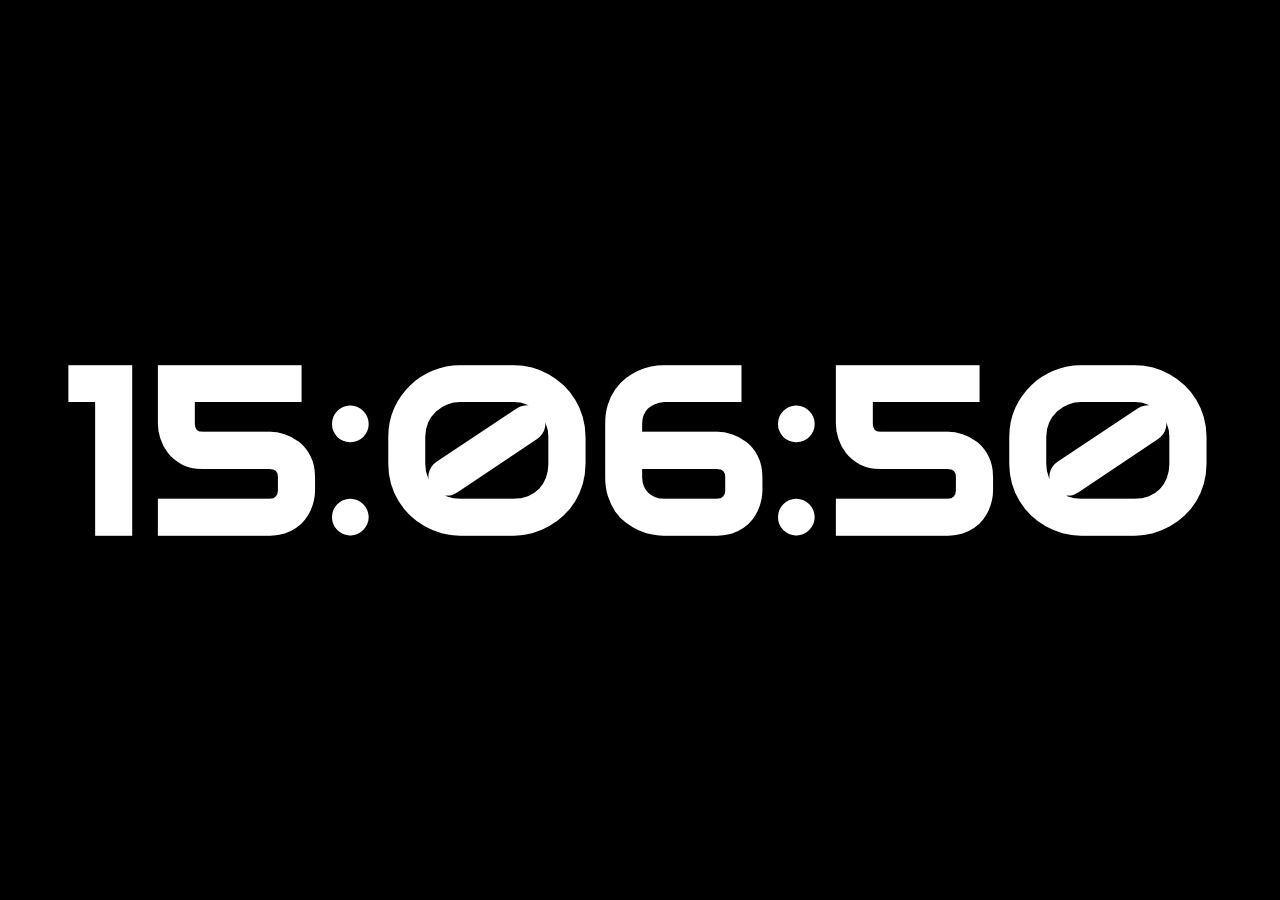
<file: clock.html>
<!DOCTYPE html>
<html>

  <head>
    <title>Clock</title>
    <meta http-equiv="Content-Type" content="text/html; charset=UTF-8"/>
    <link href="https://fonts.googleapis.com/css?family=Audiowide" rel="stylesheet">
    <style type="text/css">
      html {
        margin:0;
        padding:0;
        height:100%;
        background: #000000;
        font-family: 'Audiowide';
        font-weight: bold;
        color: #FFFFFF;
      }
      body {
        margin:0;
        padding:0;
        height:100%;
        display:flex;
        align-items:center;
        justify-content:center;
      }
    </style>
  </head>

  <body>
    <span id="clocktext" style="font-kerning:none"></span>
  </body>

  <script type="text/javascript">
    // https://www.nayuki.io/page/full-screen-clock-javascript

    "use strict";

    var textElem = document.getElementById("clocktext");
    var targetWidth = 0.9;
    var curFontSize = 20;

    function updateClock() {
      var d = new Date();
      var s = "";
      s += (10 > d.getHours  () ? "0" : "") + d.getHours  () + ":";
      s += (10 > d.getMinutes() ? "0" : "") + d.getMinutes() + ":";
      s += (10 > d.getSeconds() ? "0" : "") + d.getSeconds();
      textElem.textContent = s;
      setTimeout(updateClock, 1000 - d.getTime() % 1000 + 20);
    }

    function updateTextSize() {
      for (var i = 0; 3 > i; i++) {
        curFontSize *= targetWidth / (textElem.offsetWidth / textElem.parentNode.offsetWidth);
        textElem.style.fontSize = curFontSize + "pt";
      }
    }

    updateClock();
    updateTextSize();
    window.addEventListener("resize", updateTextSize);
  </script>

</html>
</file>
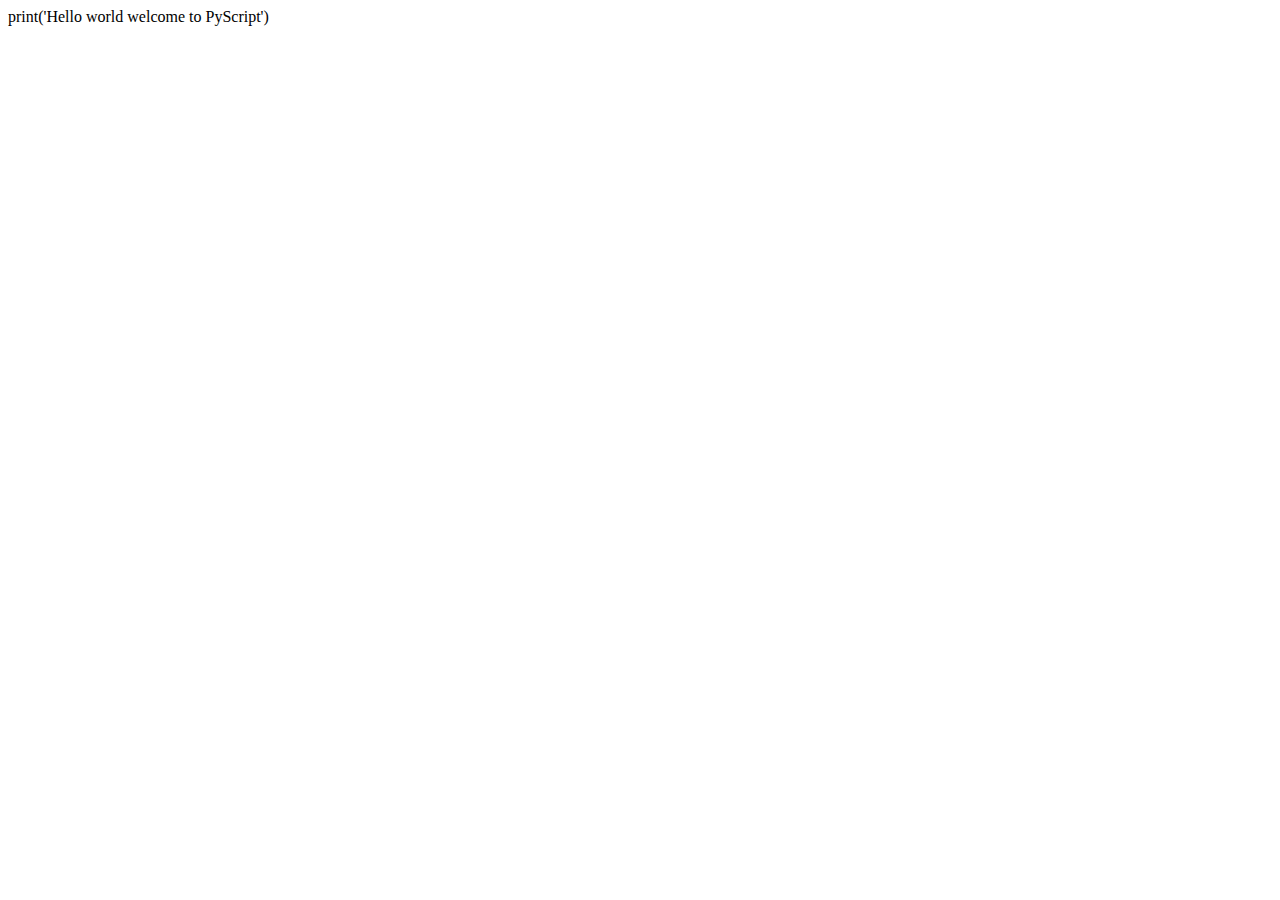
<file: helloWorldPyScript.html>
<html>

   <head>
     <title>PyScript Test</title>
     <script defer src="https://pyscript.net/alpha/pyscript.js"></script>
   </head>

   <py-script> 
      print('Hello world welcome to PyScript') 
   </py-script>
</html>
</file>
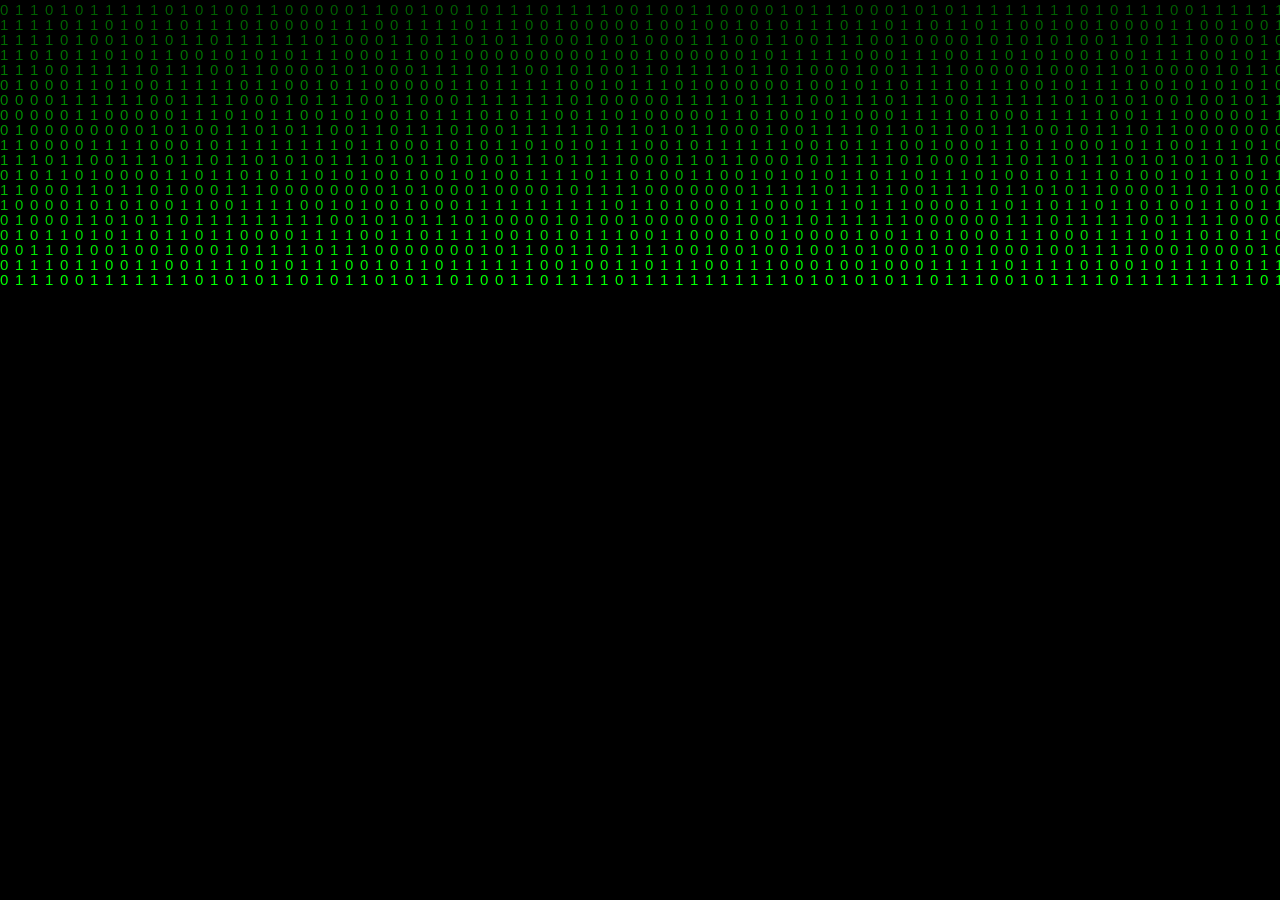
<file: index2.html>
<html>
<head>
<title>Matrix Rain</title>
    <style>
        * {margin: 0; padding: 0;}
        body {background: black;}
canvas {display: block;}
    </style>
</head>
    <body>
    <canvas id="c"></canvas>
    </body>
    <script>

var c = document.getElementById("c");
var ctx = c.getContext("2d");

//making the canvas full screen
c.height = window.innerHeight;
c.width = window.innerWidth;

//english characters
var english = "1001010101110101010101010010101000101011101111010101010110101010101010101110000101";
//converting the string into an array of single characters
english = english.split("");

var font_size = 15;
var columns = c.width/font_size; //number of columns for the rain
//an array of drops - one per column
var drops = [];
//x below is the x coordinate
//1 = y co-ordinate of the drop(same for every drop initially)
for(var x = 0; x < columns; x++)
	drops[x] = 1; 

//drawing the characters
function draw()
{
	//Black BG for the canvas
	//translucent BG to show trail
	ctx.fillStyle = "rgba(0, 0, 0, 0.05)";
	ctx.fillRect(0, 0, c.width, c.height);
	
	ctx.fillStyle = "#0F0"; //green text
	ctx.font = font_size + "px arial";
	//looping over drops
	for(var i = 0; i < drops.length; i++)
	{
		//a random chinese character to print
		var text = english[Math.floor(Math.random()*english.length)];
		//x = i*font_size, y = value of drops[i]*font_size
		ctx.fillText(text, i*font_size, drops[i]*font_size);
		
		//sending the drop back to the top randomly after it has crossed the screen
		//adding a randomness to the reset to make the drops scattered on the Y axis
		if(drops[i]*font_size > c.height && Math.random() > 0.975)
			drops[i] = 0;
		
		//incrementing Y coordinate
		drops[i]++;
	}
}

setInterval(draw, 33);
    </script>
</file>
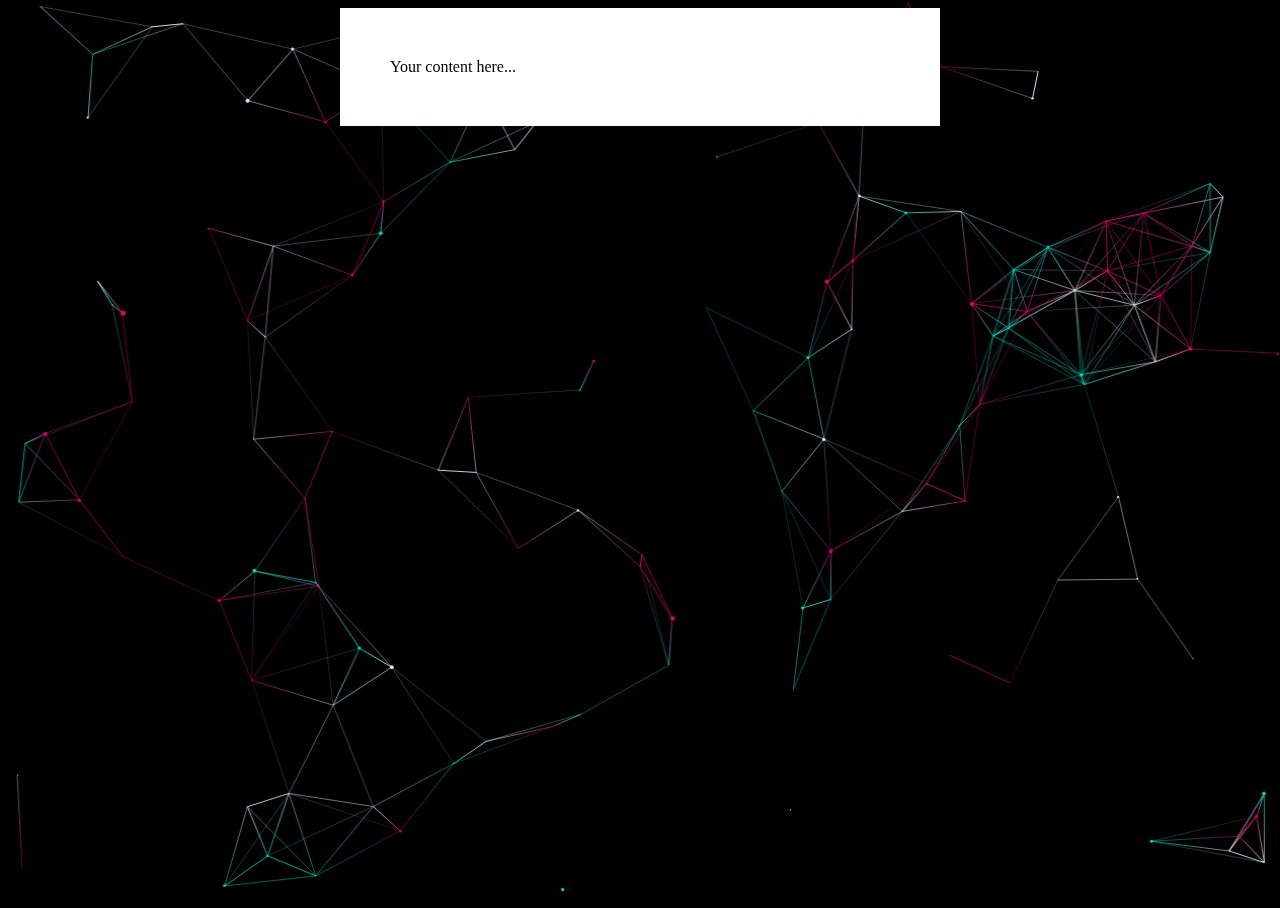
<file: index3.html>
<!DOCTYPE html>
<html>

  <head>
    <meta charset="UTF-8"/>
    <title>George Durendal</title>
    <link rel="stylesheet" type="text/css" href="particlejsstyle.css"/>
  </head>

  <body>
	  <div class="container">
		Your content here...
	  </div>
	  <canvas class="background"></canvas>
	  <script src="particles.min.js"></script>
  </body>
  
  <!--script type="text/javascript">
    var particles = Particles.init({
	    selector: '.background',
      color: ['#DA0463', '#00dcc2', '#DBEDF3'],
      connectParticles: true
    });
  </script> -->
	
    <script src="https://npmcdn.com/particlesjs@2.2.2/dist/particles.min.js"></script>
    <script>
      window.onload = function() {
        Particles.init({
          selector: '.background',
          color: ['#DA0463', '#00dcc2', '#DBEDF3'],
          maxParticles: 130,
          connectParticles: true,
          responsive: [
            {
              breakpoint: 768,
              options: {
                maxParticles: 80
              }
            }, {
              breakpoint: 375,
              options: {
                maxParticles: 50
              }
            }
          ]
        });
      };
    </script>  

</html>
</file>
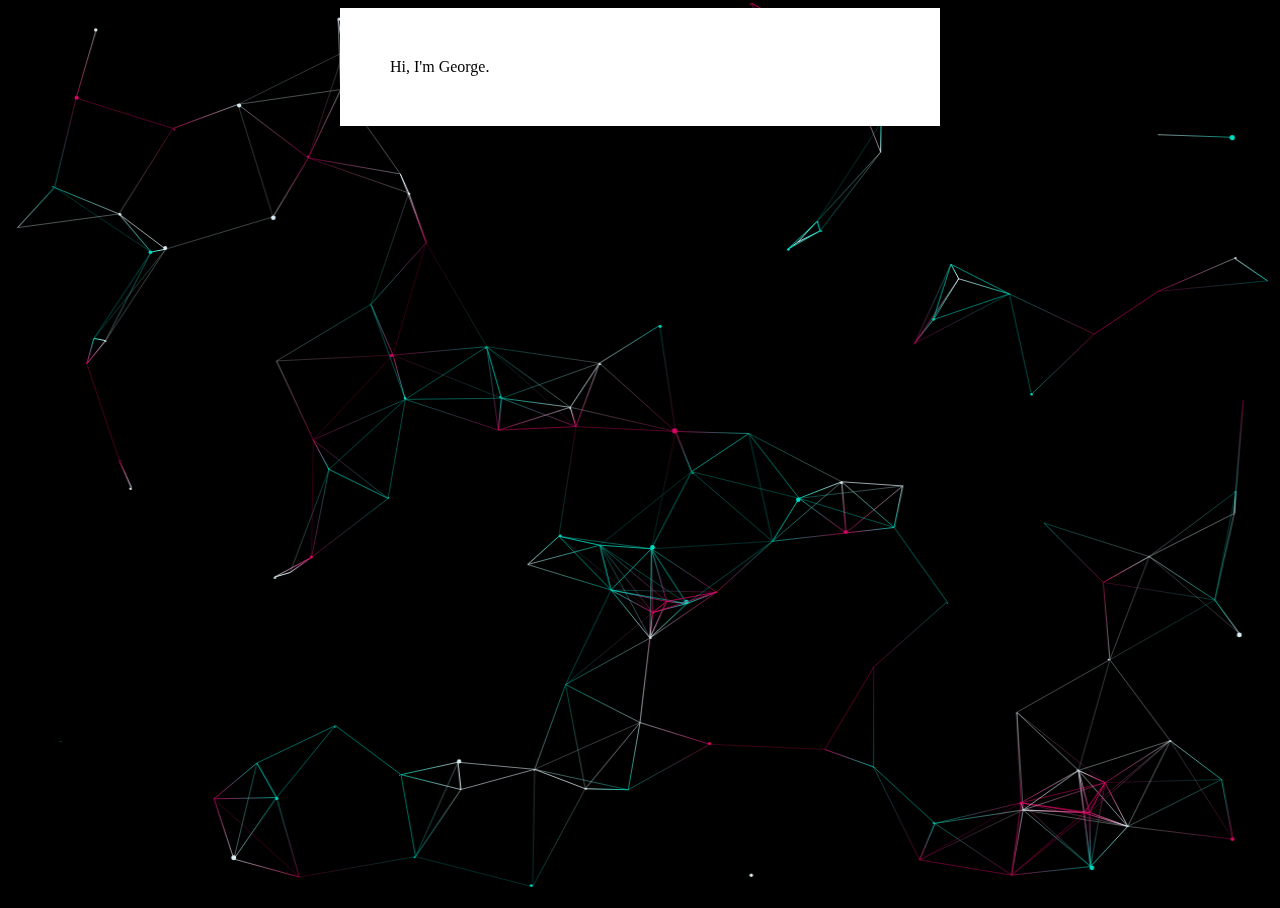
<file: indexParticlesJS.html>
<!DOCTYPE html>
<html>

  <head>
    <meta charset="UTF-8"/>
    <title>George Durendal</title>
    <link rel="stylesheet" type="text/css" href="particlejsstyle.css"/>
    <!--link rel="stylesheet" type="text/css" href="https://npmcdn.com/comet-css@1.2.0/dist/comet.min.css"/ -->
  </head>

  <body>  
	  <div class="container">
		Hi, I'm George. 
	  </div>
	  <canvas class="background"></canvas>
	  <script src="particles.min.js"></script>
  </body>
  
  <!--script type="text/javascript">
    var particles = Particles.init({
	    selector: '.background',
      color: ['#DA0463', '#00dcc2', '#DBEDF3'],
      connectParticles: true
    });
  </script> -->
	
    <script src="particles.min.js"></script>
    <script>
      window.onload = function() {
        Particles.init({
          selector: '.background',
		speed: 1.5, 
          color: ['#DA0463', '#00dcc2', '#DBEDF3'],
          maxParticles: 130,
          connectParticles: true,
          responsive: [
            {
              breakpoint: 768,
              options: {
                maxParticles: 80
              }
            }, {
              breakpoint: 375,
              options: {
                maxParticles: 50
              }
            }
          ]
        });
      };
    </script>  

</html>
</file>
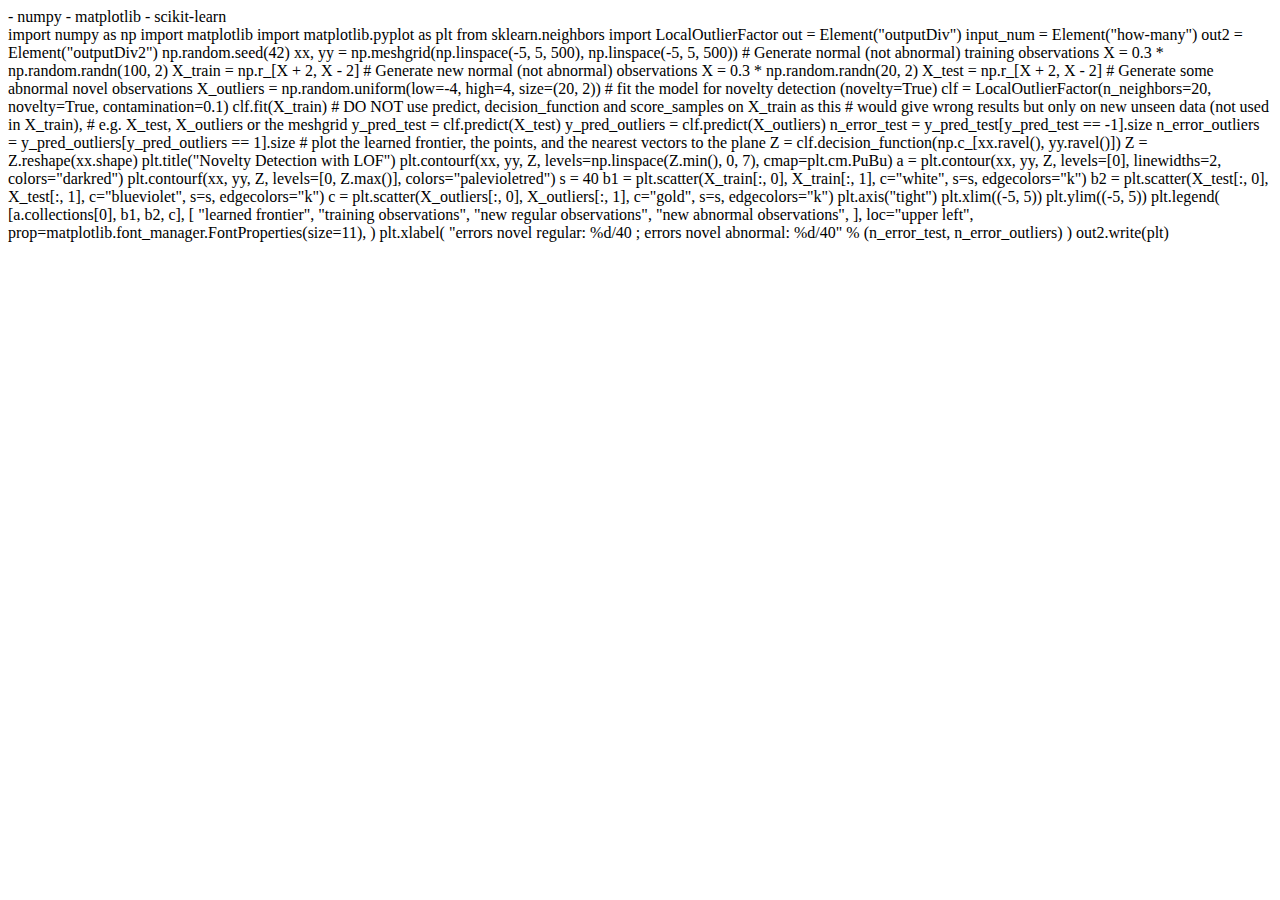
<file: sklearn-PyScript.html>
<html>

<head>
    <meta charset="utf-8" />
    <meta name="viewport" content="width=device-width,initial-scale=1" />
    <title>PyScript Test</title>

     <link rel="icon" type="image/png" href="favicon.png" />
	 <script defer src="https://pyscript.net/alpha/pyscript.js"></script>
	 <link href="https://cdn.jsdelivr.net/npm/bootstrap@5.1.3/dist/css/bootstrap.min.css" rel="stylesheet" integrity="sha384-1BmE4kWBq78iYhFldvKuhfTAU6auU8tT94WrHftjDbrCEXSU1oBoqyl2QvZ6jIW3" crossorigin="anonymous">
  <script src="https://ajax.googleapis.com/ajax/libs/jquery/3.6.0/jquery.min.js"></script>
  <script src="https://maxcdn.bootstrapcdn.com/bootstrap/3.4.1/js/bootstrap.min.js"></script>
	<py-env>
	- numpy
      - matplotlib
	- scikit-learn
	</py-env>
  </head>

<py-inputbox id="how-many" style="margin-bottom: 10px;"></py-inputbox>
<div id="outputDiv2" class="container-md"></div>



<py-script> 
import numpy as np
import matplotlib
import matplotlib.pyplot as plt
from sklearn.neighbors import LocalOutlierFactor
	
out = Element("outputDiv")
input_num = Element("how-many")
out2 = Element("outputDiv2")
	  


np.random.seed(42)

xx, yy = np.meshgrid(np.linspace(-5, 5, 500), np.linspace(-5, 5, 500))
# Generate normal (not abnormal) training observations
X = 0.3 * np.random.randn(100, 2)
X_train = np.r_[X + 2, X - 2]
# Generate new normal (not abnormal) observations
X = 0.3 * np.random.randn(20, 2)
X_test = np.r_[X + 2, X - 2]
# Generate some abnormal novel observations
X_outliers = np.random.uniform(low=-4, high=4, size=(20, 2))

# fit the model for novelty detection (novelty=True)
clf = LocalOutlierFactor(n_neighbors=20, novelty=True, contamination=0.1)
clf.fit(X_train)
# DO NOT use predict, decision_function and score_samples on X_train as this
# would give wrong results but only on new unseen data (not used in X_train),
# e.g. X_test, X_outliers or the meshgrid
y_pred_test = clf.predict(X_test)
y_pred_outliers = clf.predict(X_outliers)
n_error_test = y_pred_test[y_pred_test == -1].size
n_error_outliers = y_pred_outliers[y_pred_outliers == 1].size

# plot the learned frontier, the points, and the nearest vectors to the plane
Z = clf.decision_function(np.c_[xx.ravel(), yy.ravel()])
Z = Z.reshape(xx.shape)

plt.title("Novelty Detection with LOF")
plt.contourf(xx, yy, Z, levels=np.linspace(Z.min(), 0, 7), cmap=plt.cm.PuBu)
a = plt.contour(xx, yy, Z, levels=[0], linewidths=2, colors="darkred")
plt.contourf(xx, yy, Z, levels=[0, Z.max()], colors="palevioletred")

s = 40
b1 = plt.scatter(X_train[:, 0], X_train[:, 1], c="white", s=s, edgecolors="k")
b2 = plt.scatter(X_test[:, 0], X_test[:, 1], c="blueviolet", s=s, edgecolors="k")
c = plt.scatter(X_outliers[:, 0], X_outliers[:, 1], c="gold", s=s, edgecolors="k")
plt.axis("tight")
plt.xlim((-5, 5))
plt.ylim((-5, 5))
plt.legend(
    [a.collections[0], b1, b2, c],
    [
        "learned frontier",
        "training observations",
        "new regular observations",
        "new abnormal observations",
    ],
    loc="upper left",
    prop=matplotlib.font_manager.FontProperties(size=11),
)
plt.xlabel(
    "errors novel regular: %d/40 ; errors novel abnormal: %d/40"
    % (n_error_test, n_error_outliers)
)
out2.write(plt)
</py-script>

</html>
</file>
<file: particlejsstyle.css>
html, body { height: 100% }

body {
  background-color: #000000;
}

h1 {
  text-align: center;
}

.container {
  max-width: 500px;
  margin: 0 auto;
  padding: 50px;
  background-color: #fff;
  box-shadow: 0 0 24px 0 rgba(0, 0, 0, 0.06), 0 1px 0 0 rgba(0, 0, 0, 0.02);
}

.background {
  position: absolute;
  top: 0;
  bottom: 0;
  left: 0;
  right: 0;
  z-index: -1;
}


vertical-center {
  display: flex;
  min-height: 100%;
  min-height: 90vh;
  align-items: center;
}

#content {
  height: auto;
  width: 25em;
  padding-top: 2em;
  padding-bottom: 1em;
  border-width: 2px;
  border-style: solid;
  border-color: white;
  border-radius: 100px;
  background-color: rgba(25, 25, 25, 0.6);
}

.me{
  border-bottom: 1px solid white;
  margin-bottom: 1em;
}

.me h1 {
  padding-top: 7px;
  color: #eaeaea;
  text-shadow: -1px 0 black, 0 1px black, 1px 0 black, 0 -1px black;
}

.me img {
  border: 3px;
  border-style: solid;
  border-color: black;
  border-color: #bcbcbc;
  border-radius: 20%;
  width: 88%;
}

.about img {
  -webkit-filter: invert(100%);
  filter: invert(100%);
}

.about img:hover {
    transform: scale(1.2);
}
</file>
